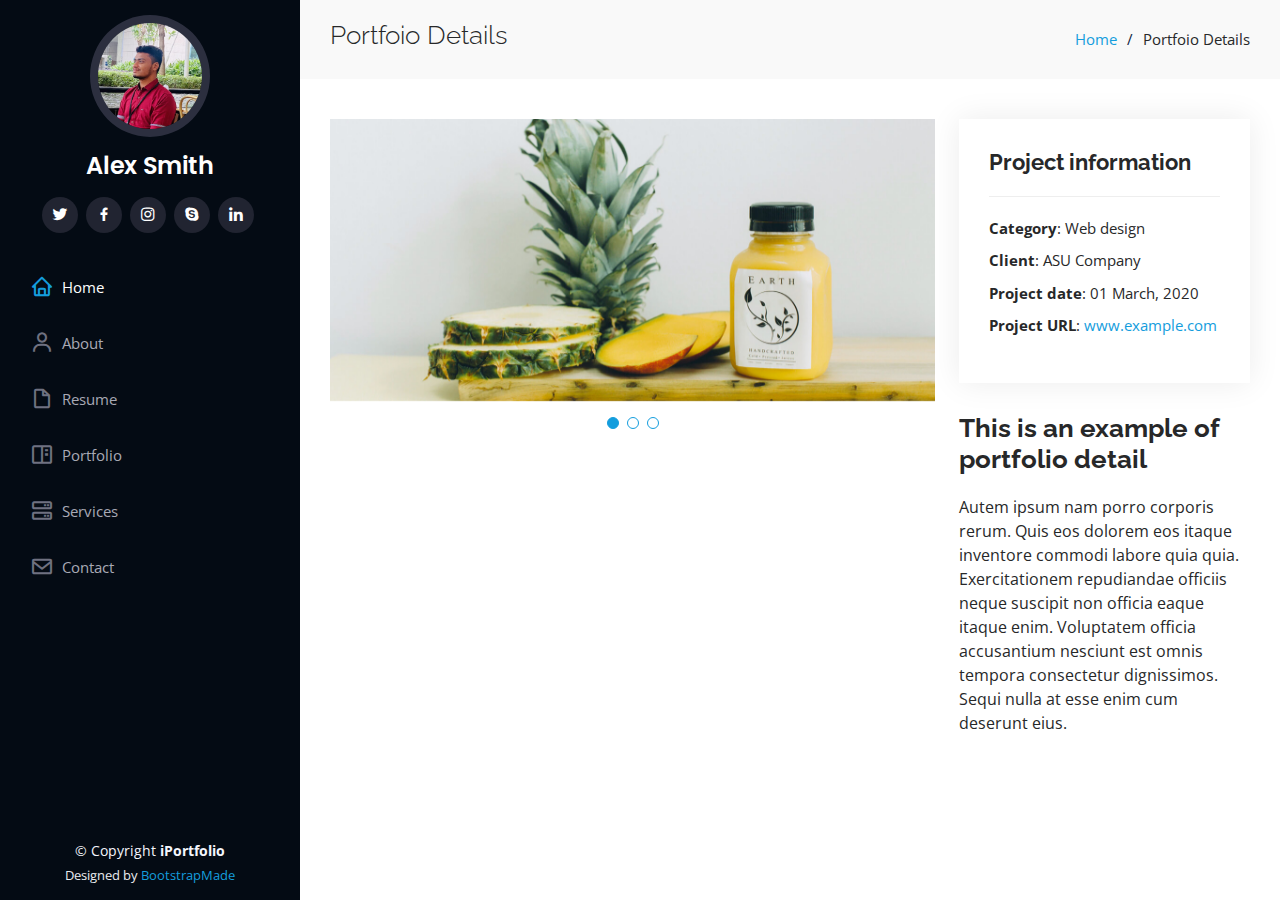
<file: portfolio-details.html>
<!DOCTYPE html>
<html lang="en">

<head>
  <meta charset="utf-8">
  <meta content="width=device-width, initial-scale=1.0" name="viewport">

  <title>Portfolio Details - iPortfolio Bootstrap Template</title>
  <meta content="" name="description">
  <meta content="" name="keywords">

  <!-- Favicons -->
  <link href="img/favicon.png" rel="icon">
  <link href="img/apple-touch-icon.png" rel="apple-touch-icon">

  <!-- Google Fonts -->
  <link href="https://fonts.googleapis.com/css?family=Open+Sans:300,300i,400,400i,600,600i,700,700i|Raleway:300,300i,400,400i,500,500i,600,600i,700,700i|Poppins:300,300i,400,400i,500,500i,600,600i,700,700i" rel="stylesheet">

  <!-- Vendor CSS Files -->
  <link href="aos/aos.css" rel="stylesheet">
  <link href="css/bootstrap.min.css" rel="stylesheet">
  <link href="bootstrap-icons/bootstrap-icons.css" rel="stylesheet">
  <link href="boxicons/css/boxicons.min.css" rel="stylesheet">
  <link href="glightbox/css/glightbox.min.css" rel="stylesheet">
  <link href="swiper/swiper-bundle.min.css" rel="stylesheet">

  <!-- Template Main CSS File -->
  <link href="css/style.css" rel="stylesheet">

  <!-- =======================================================
  * Template Name: iPortfolio
  * Updated: May 30 2023 with Bootstrap v5.3.0
  * Template URL: https://bootstrapmade.com/iportfolio-bootstrap-portfolio-websites-template/
  * Author: BootstrapMade.com
  * License: https://bootstrapmade.com/license/
  ======================================================== -->
</head>

<body>

  <!-- ======= Mobile nav toggle button ======= -->
  <i class="bi bi-list mobile-nav-toggle d-xl-none"></i>

  <!-- ======= Header ======= -->
  <header id="header">
    <div class="d-flex flex-column">

      <div class="profile">
        <img src="img/profile-img.jpg" alt="" class="img-fluid rounded-circle">
        <h1 class="text-light"><a href="index.html">Alex Smith</a></h1>
        <div class="social-links mt-3 text-center">
          <a href="#" class="twitter"><i class="bx bxl-twitter"></i></a>
          <a href="#" class="facebook"><i class="bx bxl-facebook"></i></a>
          <a href="#" class="instagram"><i class="bx bxl-instagram"></i></a>
          <a href="#" class="google-plus"><i class="bx bxl-skype"></i></a>
          <a href="#" class="linkedin"><i class="bx bxl-linkedin"></i></a>
        </div>
      </div>

      <nav id="navbar" class="nav-menu navbar">
        <ul>
          <li><a href="#hero" class="nav-link scrollto active"><i class="bx bx-home"></i> <span>Home</span></a></li>
          <li><a href="#about" class="nav-link scrollto"><i class="bx bx-user"></i> <span>About</span></a></li>
          <li><a href="#resume" class="nav-link scrollto"><i class="bx bx-file-blank"></i> <span>Resume</span></a></li>
          <li><a href="#portfolio" class="nav-link scrollto"><i class="bx bx-book-content"></i> <span>Portfolio</span></a></li>
          <li><a href="#services" class="nav-link scrollto"><i class="bx bx-server"></i> <span>Services</span></a></li>
          <li><a href="#contact" class="nav-link scrollto"><i class="bx bx-envelope"></i> <span>Contact</span></a></li>
        </ul>
      </nav><!-- .nav-menu -->
    </div>
  </header><!-- End Header -->

  <main id="main">

    <!-- ======= Breadcrumbs ======= -->
    <section id="breadcrumbs" class="breadcrumbs">
      <div class="container">

        <div class="d-flex justify-content-between align-items-center">
          <h2>Portfoio Details</h2>
          <ol>
            <li><a href="index.html">Home</a></li>
            <li>Portfoio Details</li>
          </ol>
        </div>

      </div>
    </section><!-- End Breadcrumbs -->

    <!-- ======= Portfolio Details Section ======= -->
    <section id="portfolio-details" class="portfolio-details">
      <div class="container">

        <div class="row gy-4">

          <div class="col-lg-8">
            <div class="portfolio-details-slider swiper">
              <div class="swiper-wrapper align-items-center">

                <div class="swiper-slide">
                  <img src="img/portfolio/portfolio-details-1.jpg" alt="">
                </div>

                <div class="swiper-slide">
                  <img src="img/portfolio/portfolio-details-2.jpg" alt="">
                </div>

                <div class="swiper-slide">
                  <img src="img/portfolio/portfolio-details-3.jpg" alt="">
                </div>

              </div>
              <div class="swiper-pagination"></div>
            </div>
          </div>

          <div class="col-lg-4">
            <div class="portfolio-info">
              <h3>Project information</h3>
              <ul>
                <li><strong>Category</strong>: Web design</li>
                <li><strong>Client</strong>: ASU Company</li>
                <li><strong>Project date</strong>: 01 March, 2020</li>
                <li><strong>Project URL</strong>: <a href="#">www.example.com</a></li>
              </ul>
            </div>
            <div class="portfolio-description">
              <h2>This is an example of portfolio detail</h2>
              <p>
                Autem ipsum nam porro corporis rerum. Quis eos dolorem eos itaque inventore commodi labore quia quia. Exercitationem repudiandae officiis neque suscipit non officia eaque itaque enim. Voluptatem officia accusantium nesciunt est omnis tempora consectetur dignissimos. Sequi nulla at esse enim cum deserunt eius.
              </p>
            </div>
          </div>

        </div>

      </div>
    </section><!-- End Portfolio Details Section -->

  </main><!-- End #main -->

  <!-- ======= Footer ======= -->
  <footer id="footer">
    <div class="container">
      <div class="copyright">
        &copy; Copyright <strong><span>iPortfolio</span></strong>
      </div>
      <div class="credits">
        <!-- All the links in the footer should remain intact. -->
        <!-- You can delete the links only if you purchased the pro version. -->
        <!-- Licensing information: https://bootstrapmade.com/license/ -->
        <!-- Purchase the pro version with working PHP/AJAX contact form: https://bootstrapmade.com/iportfolio-bootstrap-portfolio-websites-template/ -->
        Designed by <a href="https://bootstrapmade.com/">BootstrapMade</a>
      </div>
    </div>
  </footer><!-- End  Footer -->

  <a href="#" class="back-to-top d-flex align-items-center justify-content-center"><i class="bi bi-arrow-up-short"></i></a>

  <!-- Vendor JS Files -->
  <script src="purecounter/purecounter_vanilla.js"></script>
  <script src="aos/aos.js"></script>
  <script src="js/bootstrap.bundle.min.js"></script>
  <script src="glightbox/js/glightbox.min.js"></script>
  <script src="isotope-layout/isotope.pkgd.min.js"></script>
  <script src="swiper/swiper-bundle.min.js"></script>
  <script src="typed.js/typed.umd.js"></script>
  <script src="waypoints/noframework.waypoints.js"></script>
  <script src="php-email-form/validate.js"></script>

  <!-- Template Main JS File -->
  <script src="js/main.js"></script>

</body>

</html>
</file>
<file: css/style.css>
/**
* Template Name: iPortfolio
* Updated: May 30 2023 with Bootstrap v5.3.0
* Template URL: https://bootstrapmade.com/iportfolio-bootstrap-portfolio-websites-template/
* Author: BootstrapMade.com
* License: https://bootstrapmade.com/license/
*/

/*--------------------------------------------------------------
# General
--------------------------------------------------------------*/
body {
  font-family: "Open Sans", sans-serif;
  color: #272829;
}

a {
  color: #149ddd;
  text-decoration: none;
}

a:hover {
  color: #37b3ed;
  text-decoration: none;
}

h1,
h2,
h3,
h4,
h5,
h6 {
  font-family: "Raleway", sans-serif;
}

/*--------------------------------------------------------------
# Back to top button
--------------------------------------------------------------*/
.back-to-top {
  position: fixed;
  visibility: hidden;
  opacity: 0;
  right: 15px;
  bottom: 15px;
  z-index: 996;
  background: #149ddd;
  width: 40px;
  height: 40px;
  border-radius: 50px;
  transition: all 0.4s;
}

.back-to-top i {
  font-size: 28px;
  color: #fff;
  line-height: 0;
}

.back-to-top:hover {
  background: #2eafec;
  color: #fff;
}

.back-to-top.active {
  visibility: visible;
  opacity: 1;
}

/*--------------------------------------------------------------
# Header
--------------------------------------------------------------*/
#header {
  position: fixed;
  top: 0;
  left: 0;
  bottom: 0;
  width: 300px;
  transition: all ease-in-out 0.5s;
  z-index: 9997;
  transition: all 0.5s;
  padding: 0 15px;
  background: #040b14;
  overflow-y: auto;
}

#header .profile img {
  margin: 15px auto;
  display: block;
  width: 120px;
  border: 8px solid #2c2f3f;
}

#header .profile h1 {
  font-size: 24px;
  margin: 0;
  padding: 0;
  font-weight: 600;
  -moz-text-align-last: center;
  text-align-last: center;
  font-family: "Poppins", sans-serif;
}

#header .profile h1 a,
#header .profile h1 a:hover {
  color: #fff;
  text-decoration: none;
}

#header .profile .social-links a {
  font-size: 18px;
  display: inline-block;
  background: #212431;
  color: #fff;
  line-height: 1;
  padding: 8px 0;
  margin-right: 4px;
  border-radius: 50%;
  text-align: center;
  width: 36px;
  height: 36px;
  transition: 0.3s;
}

#header .profile .social-links a:hover {
  background: #149ddd;
  color: #fff;
  text-decoration: none;
}

#main {
  margin-left: 300px;
}

.container,
.container-fluid {
  padding-left: 30px;
  padding-right: 30px;
}

@media (max-width: 1199px) {
  #header {
    left: -300px;
  }

  #main {
    margin-left: 0;
  }

  .container,
  .container-fluid {
    padding-left: 12px;
    padding-right: 12px;
  }
}

/*--------------------------------------------------------------
# Navigation Menu
--------------------------------------------------------------*/
/* Desktop Navigation */
.nav-menu {
  padding: 30px 0 0 0;
}

.nav-menu * {
  margin: 0;
  padding: 0;
  list-style: none;
}

.nav-menu>ul>li {
  position: relative;
  white-space: nowrap;
}

.nav-menu a,
.nav-menu a:focus {
  display: flex;
  align-items: center;
  color: #a8a9b4;
  padding: 12px 15px;
  margin-bottom: 8px;
  transition: 0.3s;
  font-size: 15px;
}

.nav-menu a i,
.nav-menu a:focus i {
  font-size: 24px;
  padding-right: 8px;
  color: #6f7180;
}

.nav-menu a:hover,
.nav-menu .active,
.nav-menu .active:focus,
.nav-menu li:hover>a {
  text-decoration: none;
  color: #fff;
}

.nav-menu a:hover i,
.nav-menu .active i,
.nav-menu .active:focus i,
.nav-menu li:hover>a i {
  color: #149ddd;
}

/* Mobile Navigation */
.mobile-nav-toggle {
  position: fixed;
  right: 15px;
  top: 15px;
  z-index: 9998;
  border: 0;
  font-size: 24px;
  transition: all 0.4s;
  outline: none !important;
  background-color: #149ddd;
  color: #fff;
  width: 40px;
  height: 40px;
  display: inline-flex;
  align-items: center;
  justify-content: center;
  line-height: 0;
  border-radius: 50px;
  cursor: pointer;
}

.mobile-nav-active {
  overflow: hidden;
}

.mobile-nav-active #header {
  left: 0;
}

/*--------------------------------------------------------------
# Hero Section
--------------------------------------------------------------*/
#hero {
  width: 100%;
  height: 100vh;
  background: url("../img/hero-bg.jpg") top center;
  background-size: cover;
}

#hero:before {
  content: "";
  background: rgba(5, 13, 24, 0.3);
  position: absolute;
  bottom: 0;
  top: 0;
  left: 0;
  right: 0;
  z-index: 1;
}

#hero .hero-container {
  position: relative;
  z-index: 2;
  min-width: 300px;
}

#hero h1 {
  margin: 0 0 10px 0;
  font-size: 64px;
  font-weight: 700;
  line-height: 56px;
  color: #fff;
}

#hero p {
  color: #fff;
  margin-bottom: 50px;
  font-size: 26px;
  font-family: "Poppins", sans-serif;
}

#hero p span {
  color: #fff;
  padding-bottom: 4px;
  letter-spacing: 1px;
  border-bottom: 3px solid #149ddd;
}

@media (min-width: 1024px) {
  #hero {
    background-attachment: fixed;
  }
}

@media (max-width: 768px) {
  #hero h1 {
    font-size: 28px;
    line-height: 36px;
  }

  #hero h2 {
    font-size: 18px;
    line-height: 24px;
    margin-bottom: 30px;
  }
}

/*--------------------------------------------------------------
# Sections General
--------------------------------------------------------------*/
section {
  padding: 60px 0;
  overflow: hidden;
}

.section-bg {
  background: #f5f8fd;
}

.section-title {
  padding-bottom: 30px;
}

.section-title h2 {
  font-size: 32px;
  font-weight: bold;
  margin-bottom: 20px;
  padding-bottom: 20px;
  position: relative;
  color: #173b6c;
}

.section-title h2::after {
  content: "";
  position: absolute;
  display: block;
  width: 50px;
  height: 3px;
  background: #149ddd;
  bottom: 0;
  left: 0;
}

.section-title p {
  margin-bottom: 0;
}

/*--------------------------------------------------------------
# About
--------------------------------------------------------------*/
.about .content h3 {
  font-weight: 700;
  font-size: 26px;
  color: #173b6c;
}

.about .content ul {
  list-style: none;
  padding: 0;
}

.about .content ul li {
  margin-bottom: 20px;
  display: flex;
  align-items: center;
}

.about .content ul strong {
  margin-right: 10px;
}

.about .content ul i {
  font-size: 16px;
  margin-right: 5px;
  color: #149ddd;
  line-height: 0;
}

.about .content p:last-child {
  margin-bottom: 0;
}

/*--------------------------------------------------------------
# Facts
--------------------------------------------------------------*/
.facts {
  padding-bottom: 30px;
}

.facts .count-box {
  padding: 30px;
  width: 100%;
}

.facts .count-box i {
  display: block;
  font-size: 44px;
  color: #149ddd;
  float: left;
  line-height: 0;
}

.facts .count-box span {
  font-size: 48px;
  line-height: 40px;
  display: block;
  font-weight: 700;
  color: #050d18;
  margin-left: 60px;
}

.facts .count-box p {
  padding: 15px 0 0 0;
  margin: 0 0 0 60px;
  font-family: "Raleway", sans-serif;
  font-size: 14px;
  color: #122f57;
}

.facts .count-box a {
  font-weight: 600;
  display: block;
  margin-top: 20px;
  color: #122f57;
  font-size: 15px;
  font-family: "Poppins", sans-serif;
  transition: ease-in-out 0.3s;
}

.facts .count-box a:hover {
  color: #1f5297;
}

/*--------------------------------------------------------------
# Akills
--------------------------------------------------------------*/
.skills .progress {
  height: 60px;
  display: block;
  background: none;
  border-radius: 0;
}

.skills .progress .skill {
  padding: 0;
  margin: 0 0 6px 0;
  text-transform: uppercase;
  display: block;
  font-weight: 600;
  font-family: "Poppins", sans-serif;
  color: #050d18;
}

.skills .progress .skill .val {
  float: right;
  font-style: normal;
}

.skills .progress-bar-wrap {
  background: #dce8f8;
  height: 10px;
}

.skills .progress-bar {
  width: 1px;
  height: 10px;
  transition: 0.9s;
  background-color: #149ddd;
}

/*--------------------------------------------------------------
# Resume
--------------------------------------------------------------*/
.resume .resume-title {
  font-size: 26px;
  font-weight: 700;
  margin-top: 20px;
  margin-bottom: 20px;
  color: #050d18;
}

.resume .resume-item {
  padding: 0 0 20px 20px;
  margin-top: -2px;
  border-left: 2px solid #1f5297;
  position: relative;
}

.resume .resume-item h4 {
  line-height: 18px;
  font-size: 18px;
  font-weight: 600;
  text-transform: uppercase;
  font-family: "Poppins", sans-serif;
  color: #050d18;
  margin-bottom: 10px;
}

.resume .resume-item h5 {
  font-size: 16px;
  background: #e4edf9;
  padding: 5px 15px;
  display: inline-block;
  font-weight: 600;
  margin-bottom: 10px;
}

.resume .resume-item ul {
  padding-left: 20px;
}

.resume .resume-item ul li {
  padding-bottom: 10px;
}

.resume .resume-item:last-child {
  padding-bottom: 0;
}

.resume .resume-item::before {
  content: "";
  position: absolute;
  width: 16px;
  height: 16px;
  border-radius: 50px;
  left: -9px;
  top: 0;
  background: #fff;
  border: 2px solid #1f5297;
}

/*--------------------------------------------------------------
# Portfolio
--------------------------------------------------------------*/
.portfolio .portfolio-item {
  margin-bottom: 30px;
}

.portfolio #portfolio-flters {
  padding: 0;
  margin: 0 auto 35px auto;
  list-style: none;
  text-align: center;
  background: #fff;
  border-radius: 50px;
  padding: 2px 15px;
}

.portfolio #portfolio-flters li {
  cursor: pointer;
  display: inline-block;
  padding: 10px 15px 8px 15px;
  font-size: 14px;
  font-weight: 600;
  line-height: 1;
  text-transform: uppercase;
  color: #272829;
  margin-bottom: 5px;
  transition: all 0.3s ease-in-out;
}

.portfolio #portfolio-flters li:hover,
.portfolio #portfolio-flters li.filter-active {
  color: #149ddd;
}

.portfolio #portfolio-flters li:last-child {
  margin-right: 0;
}

.portfolio .portfolio-wrap {
  transition: 0.3s;
  position: relative;
  overflow: hidden;
  z-index: 1;
}

.portfolio .portfolio-wrap::before {
  content: "";
  background: rgba(255, 255, 255, 0.5);
  position: absolute;
  left: 0;
  right: 0;
  top: 0;
  bottom: 0;
  transition: all ease-in-out 0.3s;
  z-index: 2;
  opacity: 0;
}

.portfolio .portfolio-wrap .portfolio-links {
  opacity: 1;
  left: 0;
  right: 0;
  bottom: -60px;
  z-index: 3;
  position: absolute;
  transition: all ease-in-out 0.3s;
  display: flex;
  justify-content: center;
}

.portfolio .portfolio-wrap .portfolio-links a {
  color: #fff;
  font-size: 28px;
  text-align: center;
  background: rgba(20, 157, 221, 0.75);
  transition: 0.3s;
  width: 50%;
}

.portfolio .portfolio-wrap .portfolio-links a:hover {
  background: rgba(20, 157, 221, 0.95);
}

.portfolio .portfolio-wrap .portfolio-links a+a {
  border-left: 1px solid #37b3ed;
}

.portfolio .portfolio-wrap:hover::before {
  top: 0;
  left: 0;
  right: 0;
  bottom: 0;
  opacity: 1;
}

.portfolio .portfolio-wrap:hover .portfolio-links {
  opacity: 1;
  bottom: 0;
}

/*--------------------------------------------------------------
# Portfolio Details
--------------------------------------------------------------*/
.portfolio-details {
  padding-top: 40px;
}

.portfolio-details .portfolio-details-slider img {
  width: 100%;
}

.portfolio-details .portfolio-details-slider .swiper-pagination {
  margin-top: 20px;
  position: relative;
}

.portfolio-details .portfolio-details-slider .swiper-pagination .swiper-pagination-bullet {
  width: 12px;
  height: 12px;
  background-color: #fff;
  opacity: 1;
  border: 1px solid #149ddd;
}

.portfolio-details .portfolio-details-slider .swiper-pagination .swiper-pagination-bullet-active {
  background-color: #149ddd;
}

.portfolio-details .portfolio-info {
  padding: 30px;
  box-shadow: 0px 0 30px rgba(5, 13, 24, 0.08);
}

.portfolio-details .portfolio-info h3 {
  font-size: 22px;
  font-weight: 700;
  margin-bottom: 20px;
  padding-bottom: 20px;
  border-bottom: 1px solid #eee;
}

.portfolio-details .portfolio-info ul {
  list-style: none;
  padding: 0;
  font-size: 15px;
}

.portfolio-details .portfolio-info ul li+li {
  margin-top: 10px;
}

.portfolio-details .portfolio-description {
  padding-top: 30px;
}

.portfolio-details .portfolio-description h2 {
  font-size: 26px;
  font-weight: 700;
  margin-bottom: 20px;
}

.portfolio-details .portfolio-description p {
  padding: 0;
}

/*--------------------------------------------------------------
# Services
--------------------------------------------------------------*/
.services .icon-box {
  margin-bottom: 20px;
}

.services .icon {
  float: left;
  display: flex;
  align-items: center;
  justify-content: center;
  width: 54px;
  height: 54px;
  background: #149ddd;
  border-radius: 50%;
  transition: 0.5s;
  border: 1px solid #149ddd;
}

.services .icon i {
  color: #fff;
  font-size: 24px;
  line-height: 0;
}

.services .icon-box:hover .icon {
  background: #fff;
}

.services .icon-box:hover .icon i {
  color: #149ddd;
}

.services .title {
  margin-left: 80px;
  font-weight: 700;
  margin-bottom: 15px;
  font-size: 18px;
}

.services .title a {
  color: #343a40;
}

.services .title a:hover {
  color: #149ddd;
}

.services .description {
  margin-left: 80px;
  line-height: 24px;
  font-size: 14px;
}

/*--------------------------------------------------------------
# Testimonials
--------------------------------------------------------------*/
.testimonials .testimonials-carousel,
.testimonials .testimonials-slider {
  overflow: hidden;
}

.testimonials .testimonial-item {
  box-sizing: content-box;
  text-align: center;
  min-height: 320px;
}

.testimonials .testimonial-item .testimonial-img {
  width: 90px;
  border-radius: 50%;
  margin: 0 auto;
}

.testimonials .testimonial-item h3 {
  font-size: 18px;
  font-weight: bold;
  margin: 10px 0 5px 0;
  color: #111;
}

.testimonials .testimonial-item h4 {
  font-size: 14px;
  color: #999;
  margin: 0;
}

.testimonials .testimonial-item .quote-icon-left,
.testimonials .testimonial-item .quote-icon-right {
  color: #c3e8fa;
  font-size: 26px;
}

.testimonials .testimonial-item .quote-icon-left {
  display: inline-block;
  left: -5px;
  position: relative;
}

.testimonials .testimonial-item .quote-icon-right {
  display: inline-block;
  right: -5px;
  position: relative;
  top: 10px;
}

.testimonials .testimonial-item p {
  font-style: italic;
  margin: 0 15px 15px 15px;
  padding: 20px;
  background: #fff;
  position: relative;
  margin-bottom: 35px;
  border-radius: 6px;
  box-shadow: 0px 2px 15px rgba(0, 0, 0, 0.1);
}

.testimonials .testimonial-item p::after {
  content: "";
  width: 0;
  height: 0;
  border-top: 20px solid #fff;
  border-right: 20px solid transparent;
  border-left: 20px solid transparent;
  position: absolute;
  bottom: -20px;
  left: calc(50% - 20px);
}

.testimonials .swiper-pagination {
  margin-top: 20px;
  position: relative;
}

.testimonials .swiper-pagination .swiper-pagination-bullet {
  width: 12px;
  height: 12px;
  background-color: #fff;
  opacity: 1;
  border: 1px solid #149ddd;
}

.testimonials .swiper-pagination .swiper-pagination-bullet-active {
  background-color: #149ddd;
}

/*--------------------------------------------------------------
# Contact
--------------------------------------------------------------*/
.contact {
  padding-bottom: 130px;
}

.contact .info {
  padding: 30px;
  background: #fff;
  width: 100%;
  box-shadow: 0 0 24px 0 rgba(0, 0, 0, 0.12);
}

.contact .info i {
  font-size: 20px;
  color: #149ddd;
  float: left;
  width: 44px;
  height: 44px;
  background: #dff3fc;
  display: flex;
  justify-content: center;
  align-items: center;
  border-radius: 50px;
  transition: all 0.3s ease-in-out;
}

.contact .info h4 {
  padding: 0 0 0 60px;
  font-size: 22px;
  font-weight: 600;
  margin-bottom: 5px;
  color: #050d18;
}

.contact .info p {
  padding: 0 0 10px 60px;
  margin-bottom: 20px;
  font-size: 14px;
  color: #173b6c;
}

.contact .info .email p {
  padding-top: 5px;
}

.contact .info .social-links {
  padding-left: 60px;
}

.contact .info .social-links a {
  font-size: 18px;
  display: inline-block;
  background: #333;
  color: #fff;
  line-height: 1;
  padding: 8px 0;
  border-radius: 50%;
  text-align: center;
  width: 36px;
  height: 36px;
  transition: 0.3s;
  margin-right: 10px;
}

.contact .info .social-links a:hover {
  background: #149ddd;
  color: #fff;
}

.contact .info .email:hover i,
.contact .info .address:hover i,
.contact .info .phone:hover i {
  background: #149ddd;
  color: #fff;
}

.contact .php-email-form {
  width: 100%;
  padding: 30px;
  background: #fff;
  box-shadow: 0 0 24px 0 rgba(0, 0, 0, 0.12);
}

.contact .php-email-form .form-group {
  padding-bottom: 8px;
}

.contact .php-email-form .validate {
  display: none;
  color: red;
  margin: 0 0 15px 0;
  font-weight: 400;
  font-size: 13px;
}

.contact .php-email-form .error-message {
  display: none;
  color: #fff;
  background: #ed3c0d;
  text-align: left;
  padding: 15px;
  font-weight: 600;
}

.contact .php-email-form .error-message br+br {
  margin-top: 25px;
}

.contact .php-email-form .sent-message {
  display: none;
  color: #fff;
  background: #18d26e;
  text-align: center;
  padding: 15px;
  font-weight: 600;
}

.contact .php-email-form .loading {
  display: none;
  background: #fff;
  text-align: center;
  padding: 15px;
}

.contact .php-email-form .loading:before {
  content: "";
  display: inline-block;
  border-radius: 50%;
  width: 24px;
  height: 24px;
  margin: 0 10px -6px 0;
  border: 3px solid #18d26e;
  border-top-color: #eee;
  animation: animate-loading 1s linear infinite;
}

.contact .php-email-form .form-group {
  margin-bottom: 15px;
}

.contact .php-email-form label {
  padding-bottom: 8px;
}

.contact .php-email-form input,
.contact .php-email-form textarea {
  border-radius: 0;
  box-shadow: none;
  font-size: 14px;
}

.contact .php-email-form input {
  height: 44px;
}

.contact .php-email-form textarea {
  padding: 10px 15px;
}

.contact .php-email-form button[type=submit] {
  background: #149ddd;
  border: 0;
  padding: 10px 24px;
  color: #fff;
  transition: 0.4s;
  border-radius: 4px;
}

.contact .php-email-form button[type=submit]:hover {
  background: #37b3ed;
}

@keyframes animate-loading {
  0% {
    transform: rotate(0deg);
  }

  100% {
    transform: rotate(360deg);
  }
}

/*--------------------------------------------------------------
# Breadcrumbs
--------------------------------------------------------------*/
.breadcrumbs {
  padding: 20px 0;
  background: #f9f9f9;
}

.breadcrumbs h2 {
  font-size: 26px;
  font-weight: 300;
}

.breadcrumbs ol {
  display: flex;
  flex-wrap: wrap;
  list-style: none;
  padding: 0;
  margin: 0;
  font-size: 15px;
}

.breadcrumbs ol li+li {
  padding-left: 10px;
}

.breadcrumbs ol li+li::before {
  display: inline-block;
  padding-right: 10px;
  color: #0e2442;
  content: "/";
}

@media (max-width: 768px) {
  .breadcrumbs .d-flex {
    display: block !important;
  }

  .breadcrumbs ol {
    display: block;
  }

  .breadcrumbs ol li {
    display: inline-block;
  }
}

/*--------------------------------------------------------------
# Footer
--------------------------------------------------------------*/
#footer {
  padding: 15px;
  color: #f4f6fd;
  font-size: 14px;
  position: fixed;
  left: 0;
  bottom: 0;
  width: 300px;
  z-index: 9999;
  background: #040b14;
}

#footer .copyright {
  text-align: center;
}

#footer .credits {
  padding-top: 5px;
  text-align: center;
  font-size: 13px;
  color: #eaebf0;
}

@media (max-width: 1199px) {
  #footer {
    position: static;
    width: auto;
    padding-right: 20px 15px;
  }
}
</file>
